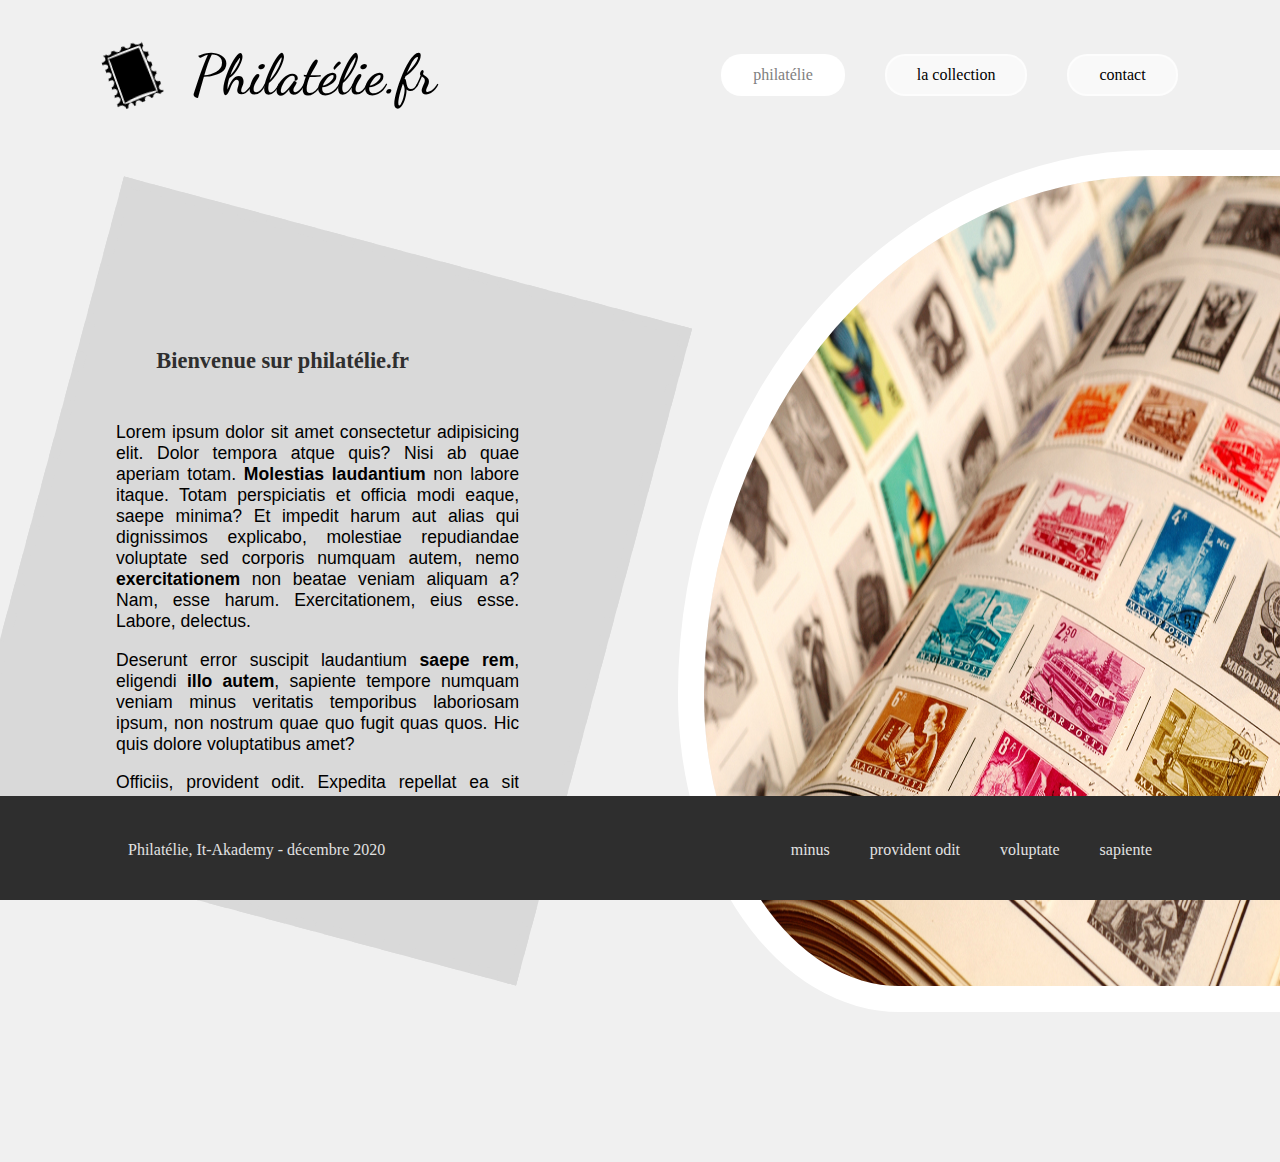
<file: index.html>
<!DOCTYPE html>
<html lang="fr">

<head>
    <meta charset="UTF-8">
    <title>philatélie</title>
    <link rel="stylesheet" href="css/style.css">
    <link rel="stylesheet" href="css/index.css">
    <script src="js/script.js" defer></script>
    <link rel="shortcut icon" href="img/mail.png" type="image/x-icon">
</head>

<body>
    <header>
        <div class="left">
            <img src="img/logo.png" alt="timbre">
            <h1>Philatélie.fr</h1>
        </div>
        <nav class="right">
            <ul>
                <a href="index.html" class="current">
                    <li>philatélie</li>
                </a>
                <a href="products.html">
                    <li>la collection</li>
                </a>
                <a href="contact.html">
                    <li>contact</li>
                </a>
            </ul>
        </nav>
    </header>
    <main>
        <div>
            <section class="left">
                <div>
                    <div>
                        <h2>Bienvenue sur philatélie.fr</h2>
                        <p>
                            Lorem ipsum dolor sit amet consectetur adipisicing elit. Dolor tempora atque quis? Nisi ab
                            quae aperiam totam. <span class="important">Molestias laudantium</span> non labore itaque.
                            Totam perspiciatis et officia
                            modi eaque, saepe minima?
                            Et impedit harum aut alias qui dignissimos explicabo, molestiae repudiandae voluptate sed
                            corporis numquam autem, nemo <span class="important">exercitationem</span> non beatae veniam
                            aliquam a? Nam, esse harum.
                            Exercitationem, eius esse. Labore, delectus.
                        </p>
                        <p>Deserunt error suscipit laudantium <span class="important">saepe rem</span>, eligendi <span
                                class="important">illo autem</span>, sapiente tempore numquam
                            veniam minus veritatis temporibus laboriosam ipsum, non nostrum quae quo fugit quas quos.
                            Hic quis dolore voluptatibus amet?</p>
                        <p>Officiis, provident odit. Expedita repellat ea sit cumque modi sapiente! Placeat error rerum
                            nulla dolorem fugit quo, voluptate ipsum facere minima molestiae sed, eius inventore,
                            incidunt <span class="important">nisi nihil maiores quod!</span></p>
                    </div>
                </div>
            </section>
            <section class="right">
                <div>
                    <img src="img/stamp-collecting.jpg" alt="stamps">
                </div>
            </section>
        </div>
    </main>
    <footer>
        <div id="footerContent">
            <div>
                <p>Philatélie, It-Akademy - décembre 2020</p>
            </div>

            <div>
                <ul>
                    <li><a href="#">minus</a></li>
                    <li><a href="#">provident odit</a></li>
                    <li><a href="#">voluptate</a></li>
                    <li><a href="#">sapiente</a></li>
                </ul>
            </div>
        </div>
    </footer>
</body>
</html>
</file>
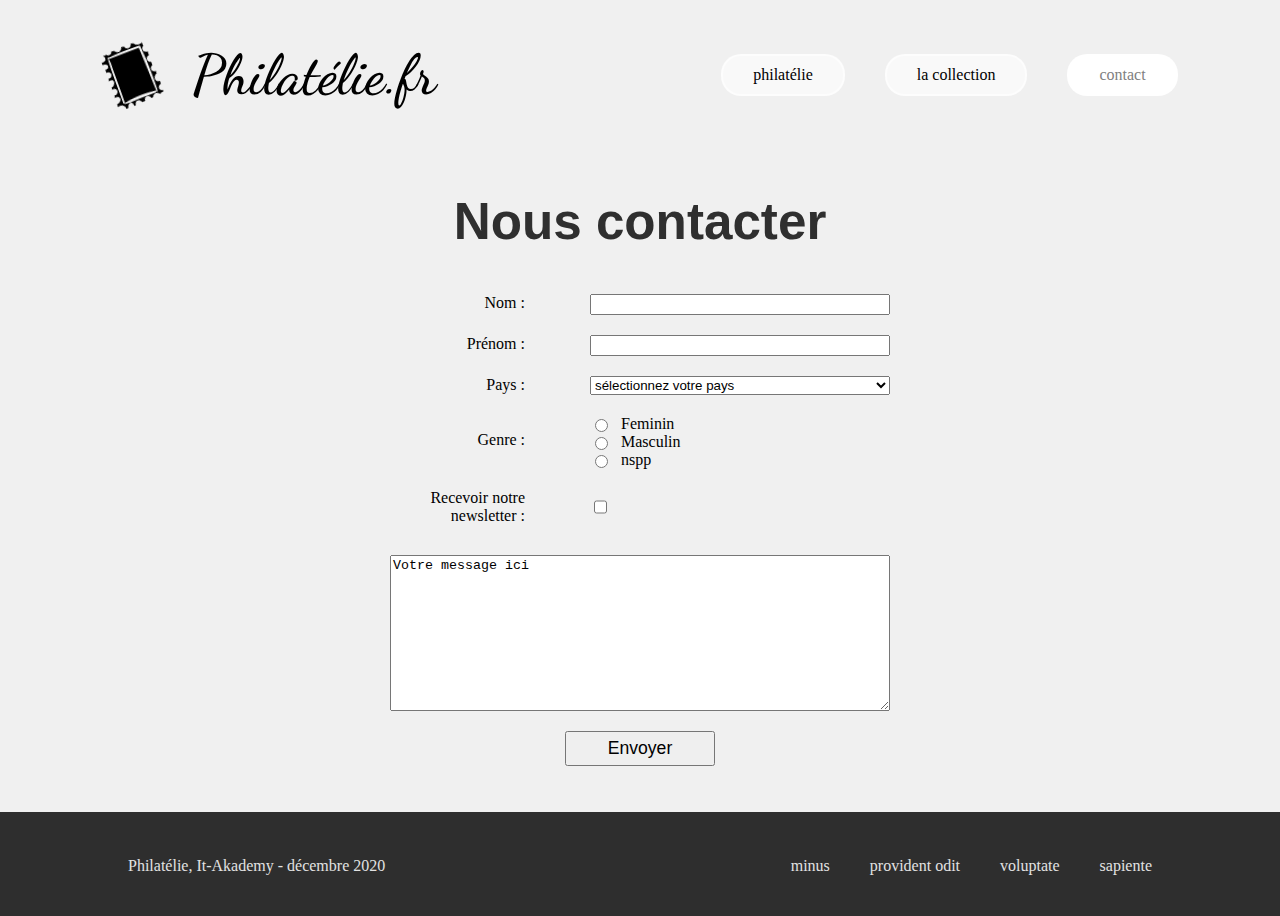
<file: contact.html>
<!DOCTYPE html>
<html lang="fr">

<head>
    <meta charset="UTF-8">
    <title>philatélie- Contact</title>
    <link rel="stylesheet" href="css/style.css">
    <link rel="stylesheet" href="css/contact.css">
    <script src="js/script.js" defer></script>
    <script src="js/contact.js" defer></script>
    <link rel="shortcut icon" href="img/mail.png" type="image/x-icon">
</head>

<body>
    <header>
        <div class="left">
            <img src="img/logo.png" alt="timbre">
            <h1>Philatélie.fr</h1>
        </div>
        <nav class="right">
            <ul>
                <a href="index.html">
                    <li>philatélie</li>
                </a>
                <a href="products.html">
                    <li>la collection</li>
                </a>
                <a href="contact.html" class="current">
                    <li>contact</li>
                </a>
            </ul>
        </nav>
    </header>
    <main>
        <div>
            <h2>Nous contacter</h2>
            <form action="reception.html" method="GET">
                <div>
                    <label for="lastName">Nom :</label><input type="text" name="lastName" id="lastName" required maxlength="100">
                    <label for="firstName">Prénom :</label><input type="text" name="firstName" id="firstName" required maxlength="100">

                    <label for="country">Pays :</label>
                    <select name="country" id="country" type="text" required>
                        <option value="" disabled selected>sélectionnez votre pays</option>
                        <option value="France">France</option>
                        <option value="Germany">Allemagne</option>
                        <option value="Belgium">Belgique</option>
                        <option value="Spain">Espagne</option>
                        <option value="Greece">Grece</option>
                        <option value="Ireland">Irlande</option>
                        <option value="Italy">Italie</option>
                    </select>
                    <p>Genre :</p>
                    <div id="gender">
                        <input name="gender" value="female" id="female" type="radio" required><label for="female">Feminin</label>
                        <input name="gender" value="male" id="male" type="radio" required><label for="male">Masculin</label>
                        <input name="gender" value="nspp" id="femanspple" type="radio" required><label for="nspp">nspp</label>
                    </div>
                    
                     
                    <label for="mail">Recevoir notre newsletter :</label>
                    <input name="mail" id="mail" type="checkbox">
                </div>
                
                <textarea name="message" id="message" cols="30" rows="10">Votre message ici</textarea>
                <input type="submit" name="send" id="send" value="Envoyer">
            </form>

        </div>
    </main>
    <footer>
        <div id="footerContent">
            <div>
                <p>Philatélie, It-Akademy - décembre 2020</p>
            </div>

            <div>
                <ul>
                    <li><a href="#">minus</a></li>
                    <li><a href="#">provident odit</a></li>
                    <li><a href="#">voluptate</a></li>
                    <li><a href="#">sapiente</a></li>
                </ul>
            </div>
        </div>
        
    </footer>
</body>

</html>
</file>
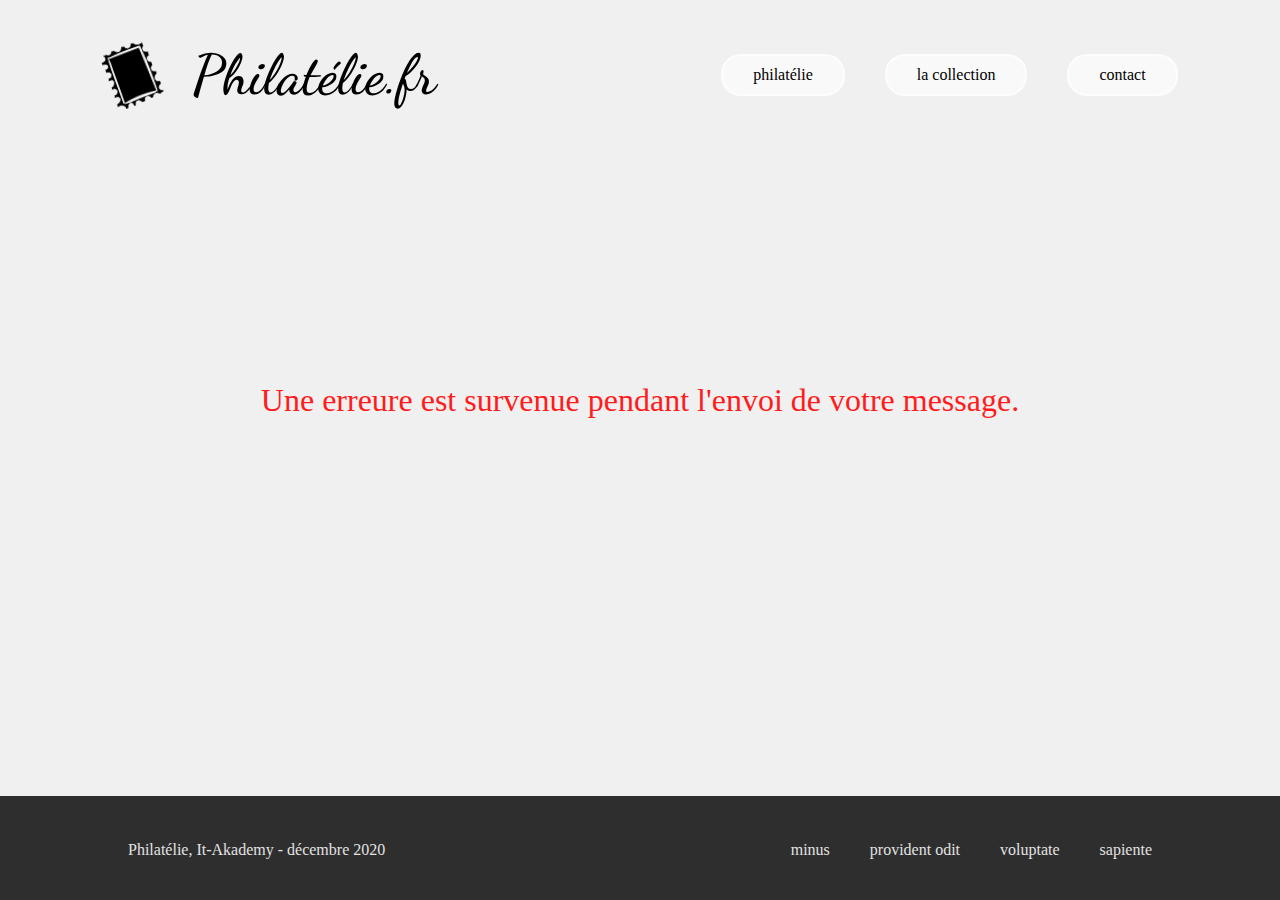
<file: reception.html>
<!DOCTYPE html>
<html lang="fr">

<head>
    <meta charset="UTF-8">
    <title>philatélie- reception</title>
    <link rel="stylesheet" href="css/style.css">
    <link rel="stylesheet" href="css/reception.css">
    <script src="js/script.js" defer></script>
    <script src="js/reception.js" defer></script>
    <link rel="shortcut icon" href="img/mail.png" type="image/x-icon">
</head>

<body>
    <header>
        <div class="left">
            <img src="img/logo.png" alt="timbre">
            <h1>Philatélie.fr</h1>
        </div>
        <nav class="right">
            <ul>
                <a href="index.html">
                    <li>philatélie</li>
                </a>
                <a href="products.html">
                    <li>la collection</li>
                </a>
                <a href="contact.html">
                    <li>contact</li>
                </a>
            </ul>
        </nav>
    </header>
    <main>
        
    </main>
    <footer>
        <div id="footerContent">
            <div>
                <p>Philatélie, It-Akademy - décembre 2020</p>
            </div>

            <div>
                <ul>
                    <li><a href="#">minus</a></li>
                    <li><a href="#">provident odit</a></li>
                    <li><a href="#">voluptate</a></li>
                    <li><a href="#">sapiente</a></li>
                </ul>
            </div>
        </div>
    </footer>
</body>
</html>
</file>
<file: css/style.css>
/*global style sheet*/

@import url('https://fonts.googleapis.com/css2?family=Dancing+Script&display=swap');

html{
    height: 100%;
}
body{
    min-height: 100%;
    margin: 0;

    background-color: #f0f0f0;
    position: relative;
}

/*header*/
header{
    display: flex;
    justify-content: space-around;
    align-items: center;
    flex-wrap: wrap;
    min-height: 150px;
}

    /*left*/
header .left{
    display: flex;
    align-items: center;
}

header img{
    margin-right: 30px;
    height: 60px;
    transform: rotate(-20deg);
}

header h1{
    display: block;
    font-size: 3.5rem;
    font-weight: 600;
    font-family: 'Dancing Script', cursive;
}

    /*right*/

header .right ul{
    display: flex;
}

header nav a{
    margin-left: 40px;
    padding: 10px 30px;
    
    border: 2px solid rgba(255, 255, 255, 0.6);
    background-color: rgba(255, 255, 255, 0.6);
    border-radius: 20px;
    color: black;
    text-decoration: none;
}
header nav a.current{
    color: grey;
    background-color: white;
}

header nav a:hover{
    background-color: white;

    border: 2px solid rgb(187, 187, 187);
}

header .right li{
    list-style: none;
}




/*main*/

main{
    padding-bottom: 150px;
}
h2{
    font-size: 3.2rem;
    font-family: 'Segoe UI', Tahoma, Geneva, Verdana, sans-serif;
    color: rgb(47, 47, 47);
}


/*footer*/
footer{
    display: flex;
    align-items: center;
    justify-content: center;

    min-height: 100px;
    width: 100%;

    background-color: rgb(46, 46, 46);
    border-top: double 4px  rgb(46, 46, 46);
    
    position: absolute;
    bottom: 0;
}
#footerContent{
    display: flex;
    justify-content: space-between;
    width: 80%;
    color: rgb(226, 226, 226);
}
footer ul{
    display: flex;
}
footer li{
    padding-left: 40px;
    list-style: none;
}
footer a{
    display: block;
    color: rgb(226, 226, 226);
    text-decoration: none;
}

footer a:hover{
    transform: scale(1.1);
}


/*snow animation*/

.flake{
    width: 8px;
    height: 8px;
    border-radius: 50%;
    background-color: snow;
    box-shadow: snow 0px 0px 4px;

    position: absolute;
    top: 0
}

@keyframes snowFall1{
    to{
        transform: translateY(0px);
    }
}

@keyframes snowFall2{
    30%{
        margin-left: 2vw;
    }
    60%{
        margin-left: -1vh;
    }
    to{
        transform: translateY(0px);
    }
}

@keyframes snowFall3{
    40%{
        margin-left: -2vh;
    }
    80%{
        margin-left: 1vh;
    }
    to{
        transform: translateY(0px);
    }
}

@keyframes snowFall4{
    25%{
        margin-left: 1vh;
    }
    42%{
        margin-left: 3vh;
    }
    70%{
        margin-left: 2vh;
    }
    to{
        transform: translateY(0px);
    }
}
</file>
<file: css/index.css>
body{
    overflow: hidden;
}


/*main*/
main{
    display: flex;
    align-items: center;
}
main>div{
    display: flex;
    flex-wrap: wrap;
}
main section{
    width: 50%;
    
    
}
/*left*/
main .left{
    display: flex;
    justify-content: center;
    align-items: center;
}

main .left>div{
    display: flex;
    flex-flow: column;
    align-items: center;

    height: 60vh;
    width: 70%;
    padding: 60px;

    transform: rotate(15deg);
    background-color: #d9d9d9;
    border: dashed 10px #d9d9d9;
}
main .left>div>div{
    width: 90%;
    margin-top: 4%;
    transform: rotate(-15deg);
    overflow-y: auto;
}
main .left h2{
    padding: 0 0 30px 10%;
    font-size: 1.4rem;
    color: rgb(47, 47, 47);
    font-family: Cambria, Cochin, Georgia, Times, 'Times New Roman', serif;
}
main .left p{
    font-size: 1.1rem;
    font-family: 'Segoe UI', Tahoma, Geneva, Verdana, sans-serif;
    text-align: justify;
}
.important{
    font-weight: 700;
}

/*right*/
.right{
    display: flex;
    justify-content: flex-end;
}

main .right div{
    display: flex;
    align-items: flex-end;
    justify-content: right;
   
}
main .right img{
    height: 90vh;
    max-height: 1000px;
    max-width: 45vw;
    border: 26px solid rgb(255, 255, 255);
    border-right: none;
    border-radius: 150% 0 0 70%/120% 0 0 70%;

}

/*footer*/
footer{
    position: fixed;
    bottom: 0;
}

@media screen and (max-width: 900px) {
    main .right{
        display: none;
    }
    main .left{
        width: 100%;
        z-index: -1;
    }
}
</file>
<file: css/contact.css>
main>div{
    display: flex;
    flex-direction: column;
    align-items: center;
    justify-content: center;
}

form{
    display: flex;
    flex-direction: column;

    max-width: 500px;
}

form>div{
    display: grid;
    grid-gap: 20px 65px;
    grid-template-columns: 1fr 300px;
}

form label, form p{
    text-align: right;
    justify-self: flex-end;
}

form textarea{
    margin-top: 30px;
}

#gender{
    display: grid;
    grid-template-columns: auto auto;
    justify-content: flex-start;
}

#gender label{
    padding-left: 10px;
    justify-self: flex-start;
}

input[type="checkbox"]{
    justify-self: flex-start;
}

input[type="checkbox"]{
    justify-self: flex-start;
}

input[type="submit"]{
    margin-top: 20px;
    padding: 5px;
    width: 30%;
    align-self: center;

    font-size: 1.1rem;
    cursor: pointer;
}
</file>
<file: css/reception.css>
main{
    display: flex;
    justify-content: center;
    margin-top: 200px;
    font-size: 2rem;
}

.success{
    color: rgb(0, 199, 10)
}

.error{
    color: rgb(255, 28, 28);
}
</file>
